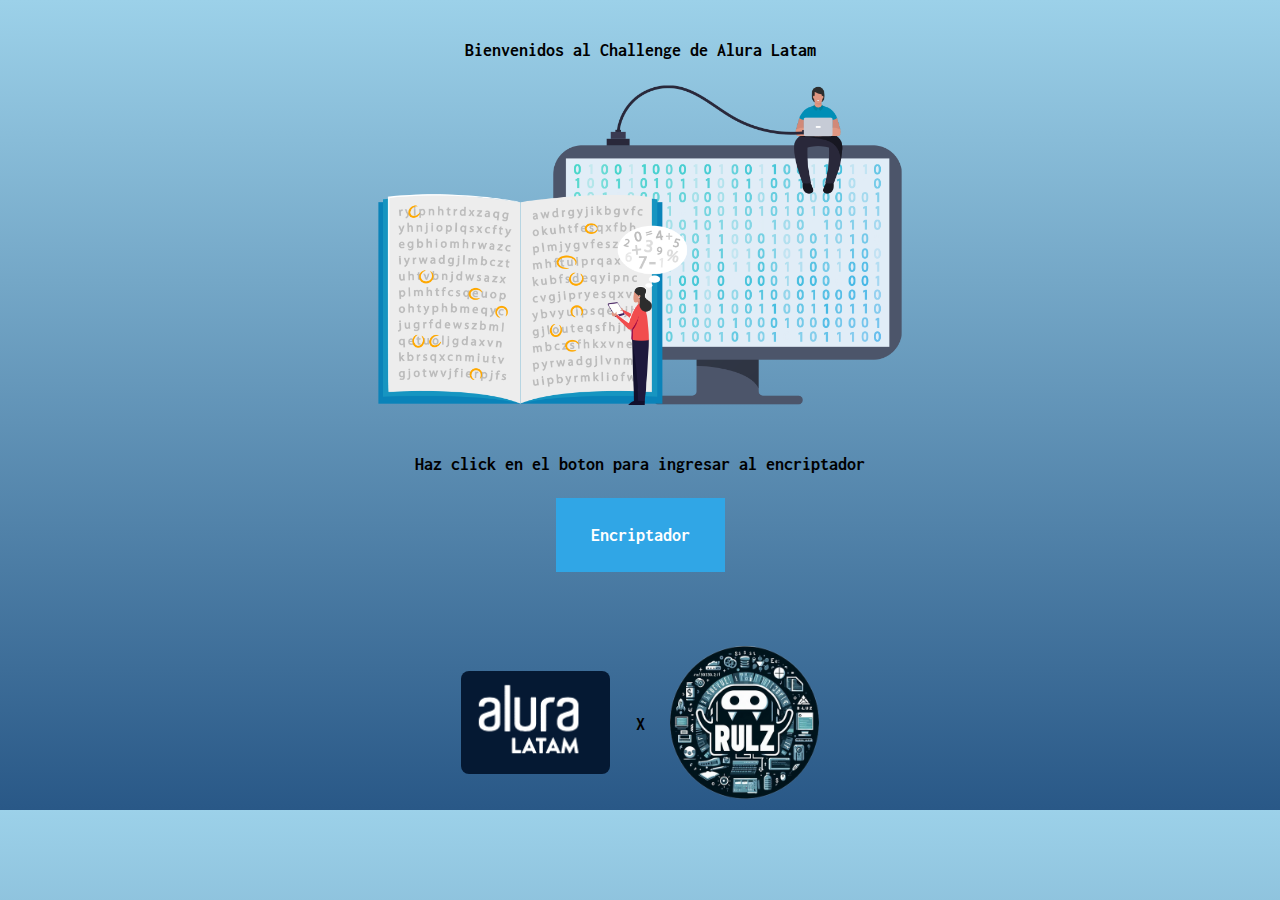
<file: index.html>
<!DOCTYPE html>
<html lang="es">
<head>
    <meta charset="UTF-8">
    <meta name="viewport" content="width=device-width">
    <title>Challenge Encripador</title>
    <link rel="stylesheet" href="reset.css">
    <link rel="stylesheet" href="style.css">
    <link href="https://fonts.googleapis.com/css2?family=Inconsolata:wght@200&display=swap" rel="stylesheet">
</head>
<body>
    <main>
        <div class="contenedor">
            <h1>Bienvenidos al Challenge de Alura Latam</h1>
            <img src="imagenes/encriptacion.png" alt="Imagen de Bienvenida">
            <p>Haz click en el boton para ingresar al encriptador</p>
            <nav>
                <ul>
                    <li><a href="encriptador.html">Encriptador</a></li>
                </ul>
            </nav>
        </div>
    </main>
        <footer>
            <a href="https://www.aluracursos.com/?gad_source=1&gclid=Cj0KCQiAoKeuBhCoARIsAB4WxtdYsq5OFVmTTF4VHGlPd7oFLFSB06RH1O7ZTACr7VCL8QXtCyDPvvoaAt64EALw_wcB" target="_blank">
            <img src="imagenes/alura-latam.png" alt="Logo Alura Latam " class="aluraLogo" title="Alura Latam">
            </a>  
            <h2>X</h2>
            <a href="https://www.linkedin.com/in/edwin-abadillo/" target="_blank" class="rulzLogo">
            <img src="imagenes/logo rulz.png" alt="Logo Rulz" title="Edwin Abadillo">
            </a>            
        </footer>
</body>
</html>
</file>
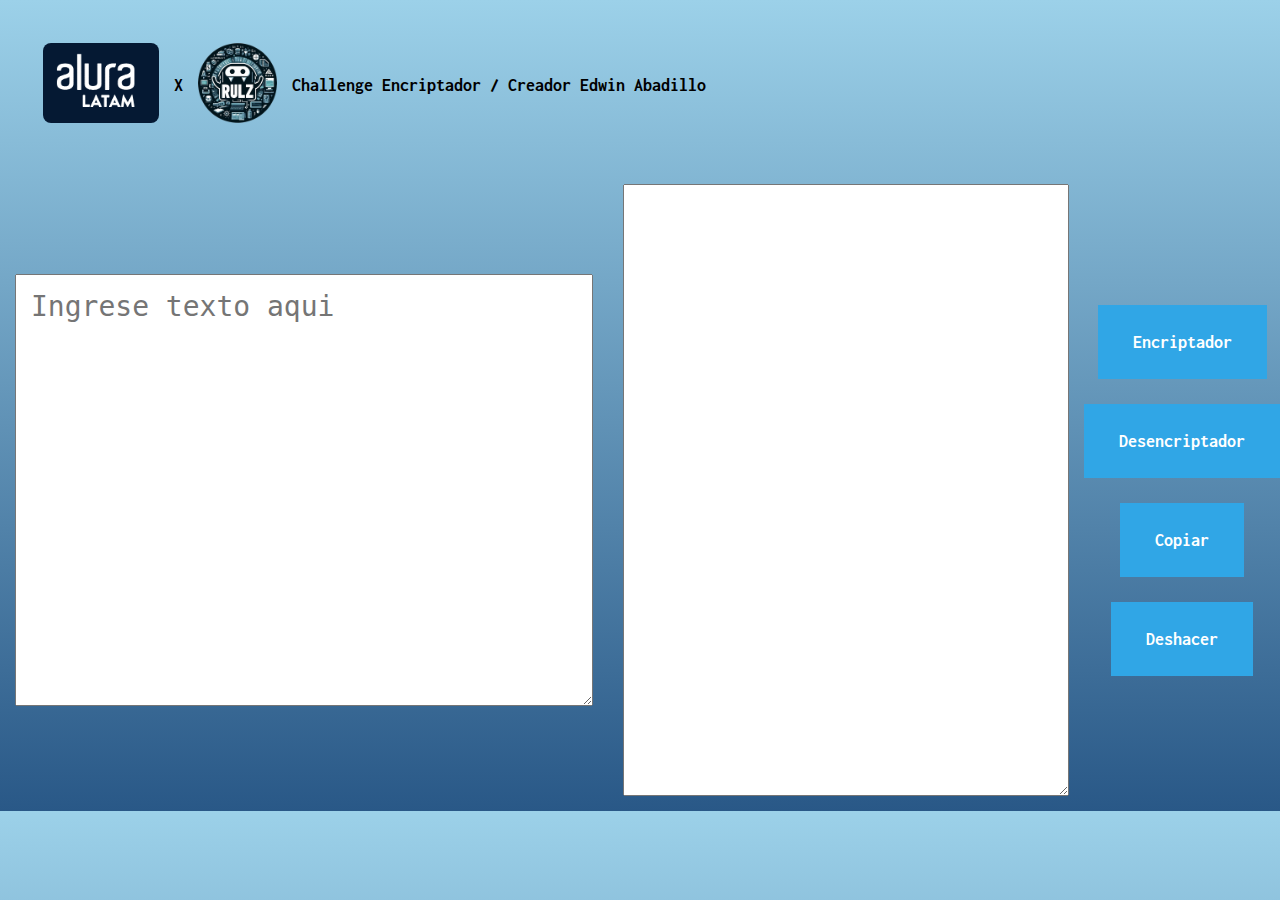
<file: encriptador.html>
<!DOCTYPE html>
<html lang="es">
<head>
    <meta charset="UTF-8">
    <meta name="viewport" content="width=device-width, initial-scale=1.0"> 
    <title>Encriptador</title>
    <link rel="stylesheet" href="reset.css">
    <link rel="stylesheet" href="style.css">
    <link href="https://fonts.googleapis.com/css2?family=Inconsolata:wght@200&display=swap" rel="stylesheet">
</head>
<body>
    <header>
        <div class="encabezado">
            <a href="https://www.aluracursos.com/?gad_source=1&gclid=Cj0KCQiAoKeuBhCoARIsAB4WxtdYsq5OFVmTTF4VHGlPd7oFLFSB06RH1O7ZTACr7VCL8QXtCyDPvvoaAt64EALw_wcB" target="_blank">
            <img src="imagenes/alura-latam.png" alt="Logo Alura Latam " class="aluraLogo" title="Alura Latam">
            </a>  
            <h2>X</h2>
            <a href="https://www.linkedin.com/in/edwin-abadillo/" target="_blank" class="rulzLogo">
            <img src="imagenes/logo rulz.png" alt="Logo Rulz" title="Edwin Abadillo">
            </a> 
            <h3>Challenge Encriptador / Creador Edwin Abadillo</h3>
        </div>       
    </header>

    <main>
        <form class="ingresartexto">
            <textarea id="ingresotxt" placeholder="Ingrese texto aqui" class="ingresotxt" title=" ⚠ Solo se puede ingresar letras minusculas"></textarea>
            <textarea id="resultadoEncriptacion" class="resultadoEncriptacion"></textarea>
            <nav class="logicaEncriptador">
                <ul>
                    <li><a href="#" class="encriptador" onclick="Encriptador(event)">Encriptador</a></li>
                    <li><a href="#" class="desencriptador" onclick="Desencriptador(event)">Desencriptador</a></li>                  
                    <li><a href="#" class="copiar" onclick="copiarTexto()">Copiar</a></li>
                    <li><a href="#" class="limpiar texto" onclick="limpiartexto()">Deshacer</a></li>
                </ul>
            </nav>
        </form>
    </main>
    <script src="challenge-encriptador.js" defer></script>
</body>
</html>
</file>
<file: style.css>
body {
    font-family: 'Inconsolata', monospace;
    font-size:18px;
	font-weight: bold;
    background-color: #f4f4f4;
    text-align: center;
    background: linear-gradient(#9cd1e9, #295887);
}

main{
	display: inline;
	justify-content: center;
}

.contenedor{
    max-width: 640px;
    margin: 16px auto;
    padding: 25px;
}

img{
    max-width: 90%;
    height: auto;
    border-radius: 8px;
    margin-bottom: 20px;
}

.contenedor a, .logicaEncriptador a{
	background: #30A6E6;
	color: #FFFFFF;
	display: block;
	padding: 28px 35px;
	text-align: center;
	text-decoration: none;
	-webkit-transition: all .25s ease;
	-moz-transition: all .25s ease;
	-ms-transition: all .25s ease;
	-o-transition: all .25s ease;
	transition: all .25s ease;
    margin: 25px auto;
    max-width: min-content;
}
.contenedor li:hover a{
	background: #000000;
}

.logicaEncriptador li:hover a{
	background: #000000;
}

li:hover ul {
	opacity: 1;
	top: 60px;
	visibility: visible;
}

footer{
	display: inline-flex;
	align-items: center;
}

footer img{
	max-width: 150px;
	margin: 8px 25px;
}

.aluraLogo:hover, .rulzLogo:hover{
	transform: scale(1.2) rotate(3deg)
}

/*Encriptador.html*/

header{
	display: flex;
	align-items: center;
	padding: 28px;
}

.encabezado{
	display: flex;
	align-items: center;
}

.encabezado img{
	height: 80px;
	margin: 15px;
}

.ingresartexto{
	display: flex;
	flex-direction: row;
	align-items: center;
	margin: auto;
}

.ingresotxt, .resultadoEncriptacion{
	font-size: 28px;
	padding: 15px;
}

.ingresotxt{
	width: 45%;
	height: 400px;
	margin: 15px;
}

.resultadoEncriptacion{
	width: 35%;
	height: 600px;
	padding: 5px 10px;
	margin: 15px;
}

.nav{
	width: 10%;
	height: 300px;
	padding: 10px 15px;
	align-content: center
}
</file>
